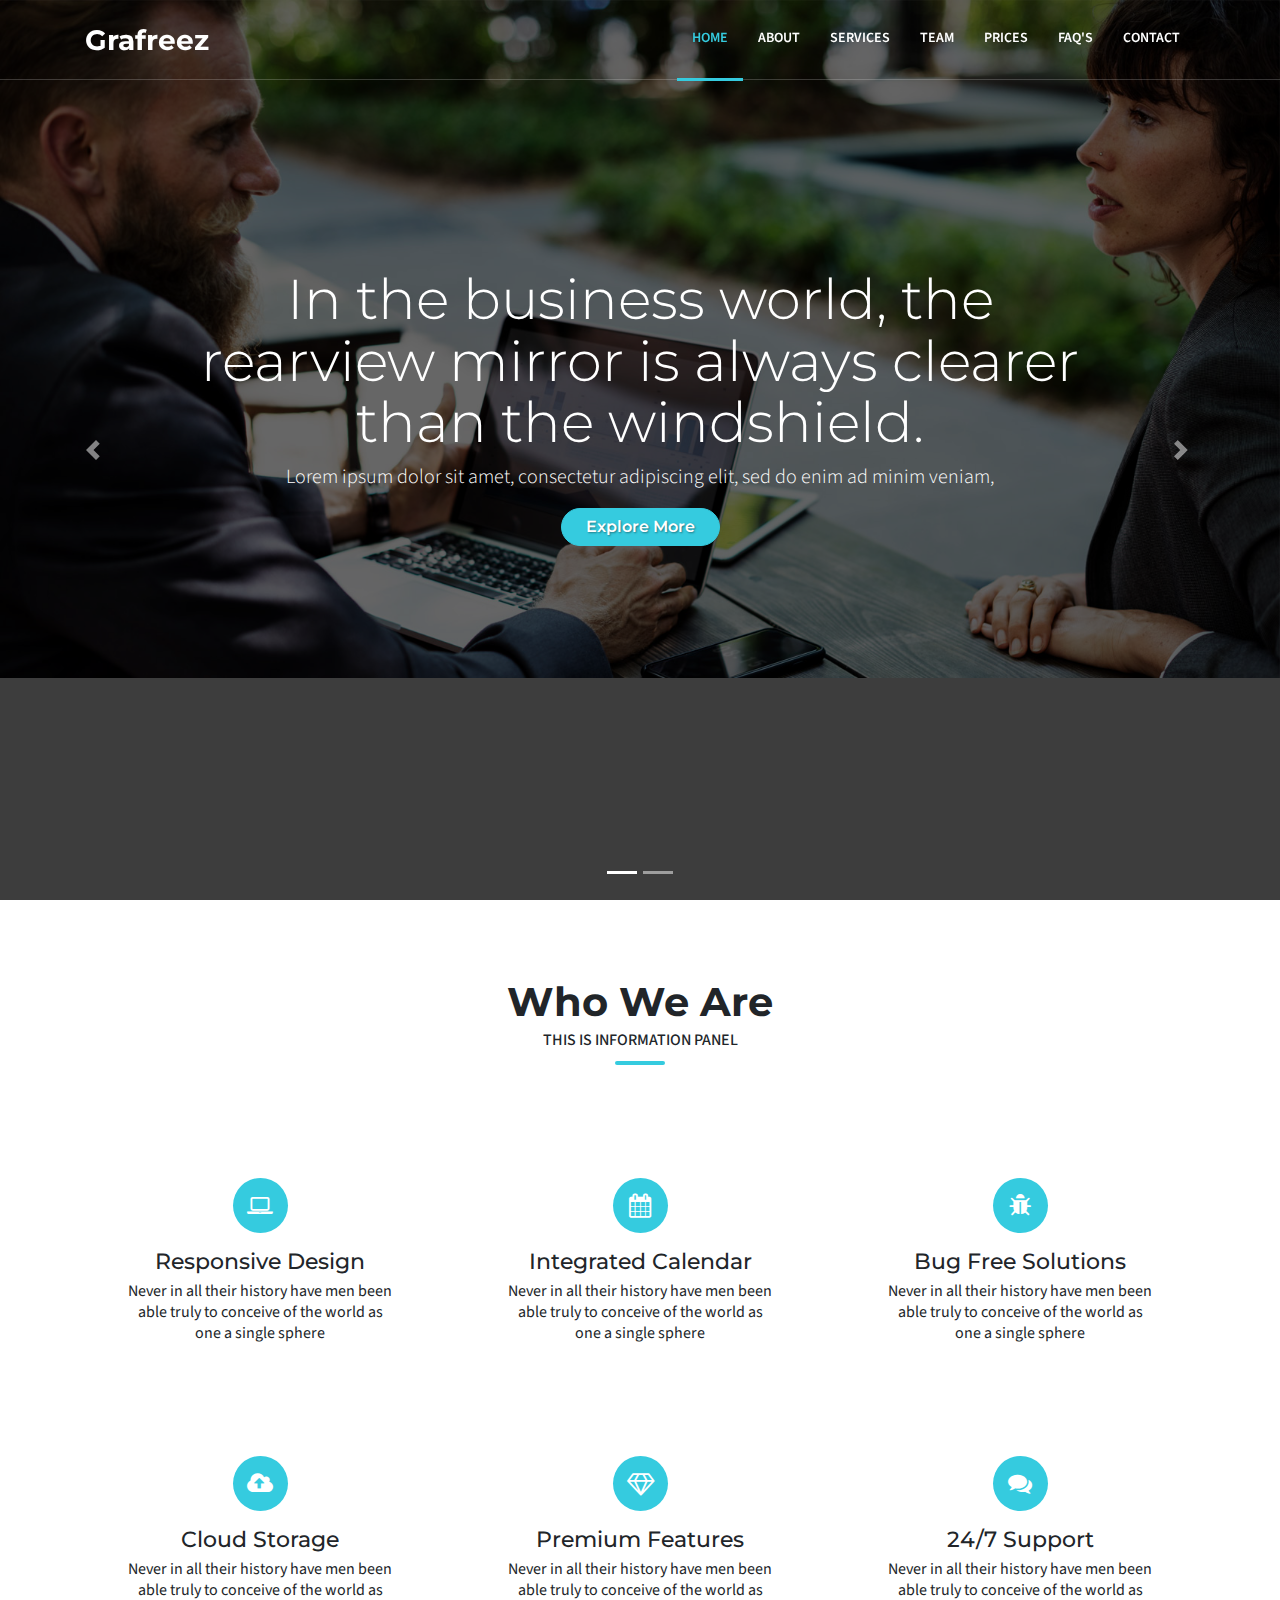
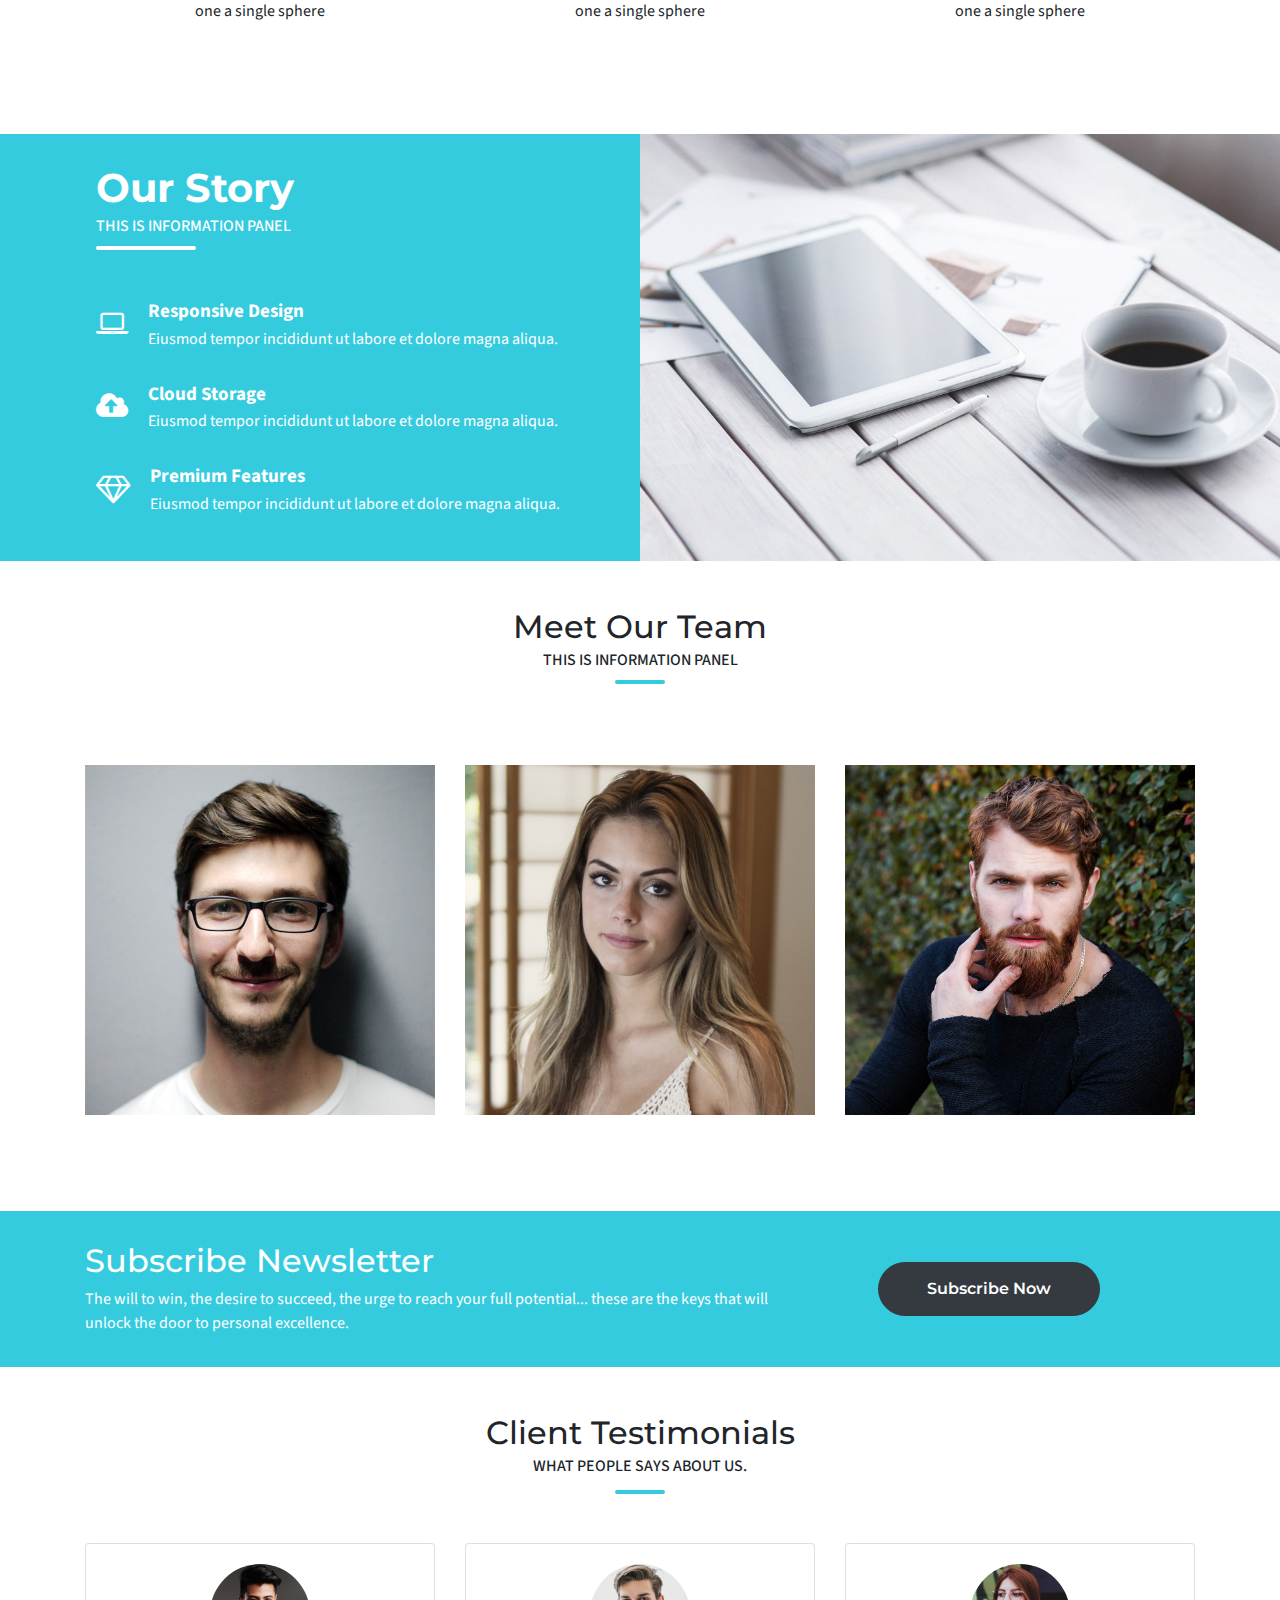
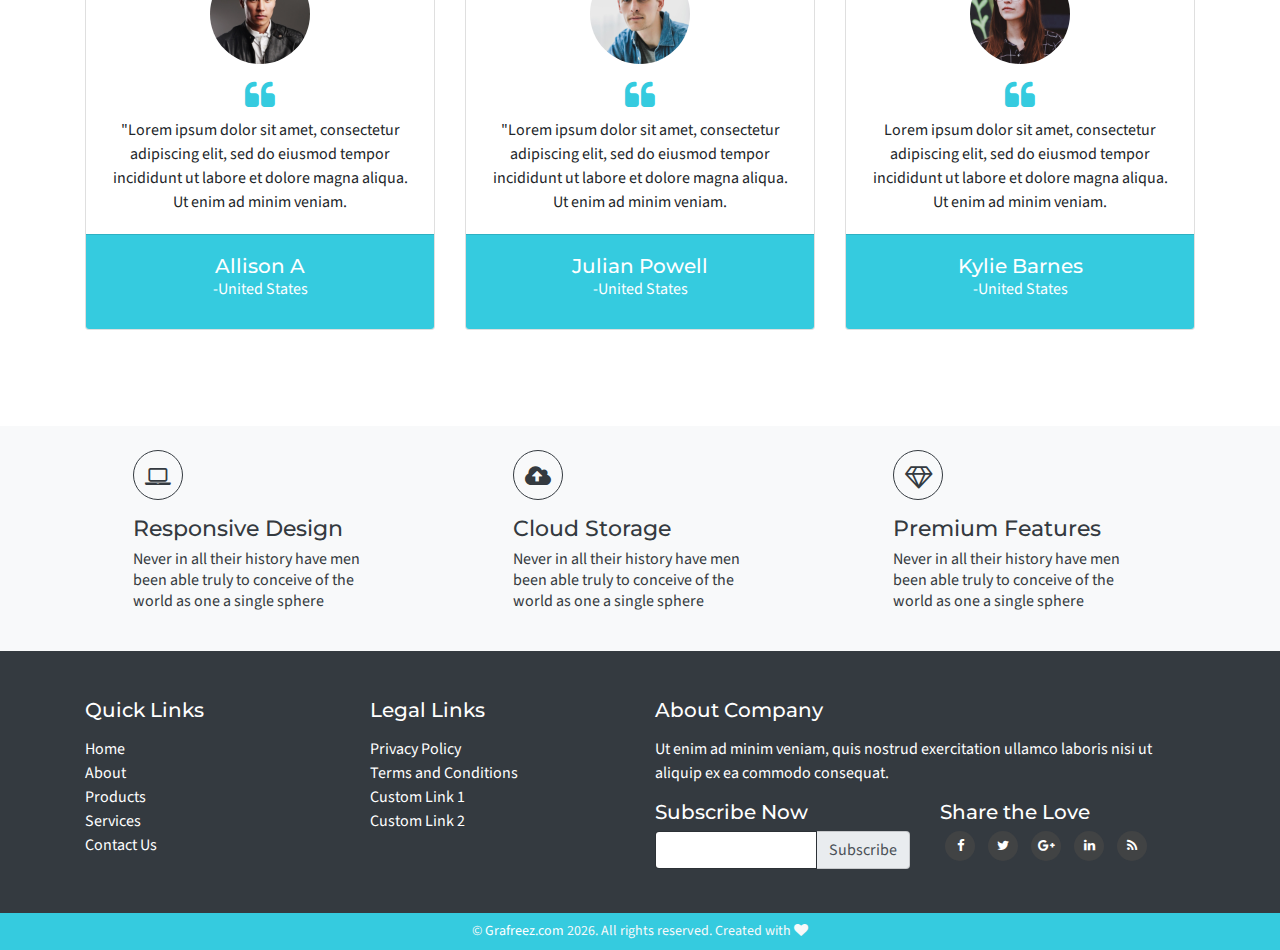
<file: index.html>
<!DOCTYPE html>
<html>
<head>
	<title>Multi Business Bootstrap Template Grafreez</title>
</head>
<!-- bootstrap Style CSS File -->
<link rel="stylesheet" href="css/bootstrap.min.css" crossorigin="anonymous">
<!-- Custom Style CSS File -->
<link rel="stylesheet" type="text/css" href="css/custom-style.css">
<!-- Font-Awesome Style CSS File -->
<link rel="stylesheet" type="text/css" href="font-awesome/css/font-awesome.min.css">
<body>

<!-- Top navigation -->
<nav class="navbar navbar-expand-md fixed-top top-nav">
	<div class="container">
		  <a class="navbar-brand" href="index.html"><strong>Grafreez</strong></a>
		  <button class="navbar-toggler" type="button" data-toggle="collapse" data-target="#navbarSupportedContent" aria-controls="navbarSupportedContent" aria-expanded="false" aria-label="Toggle navigation">
		    <span class="navbar-toggler-icon"><i class="fa fa-bars" aria-hidden="true"></i></span>
		  </button>

		  <div class="collapse navbar-collapse" id="navbarSupportedContent">
		    <ul class="navbar-nav ml-auto">
		      <li class="nav-item active">
		        <a class="nav-link" href="index.html">Home <span class="sr-only">(current)</span></a>
		      </li>
		      <li class="nav-item">
		        <a class="nav-link" href="about.html">About</a>
		      </li>
		      <li class="nav-item">
		        <a class="nav-link" href="services.html">Services</a>
		      </li>
		      <li class="nav-item">
		        <a class="nav-link" href="team.html">Team</a>
		      </li>
		      <li class="nav-item">
		        <a class="nav-link" href="price.html">Prices</a>
		      </li>
		      <li class="nav-item">
		        <a class="nav-link" href="faq.html">FAQ's</a>
		      </li>
		      <li class="nav-item">
		        <a class="nav-link" href="contact.html">Contact</a>
		      </li>
		    </ul>
		  </div>	
	</div>
</nav>

<!-- Intro Seven -->
<section class="intro carousel slide bg-overlay-light h-auto" id="carouselExampleCaptions">
    <ol class="carousel-indicators">
      <li data-target="#carouselExampleCaptions" data-slide-to="0" class="active"></li>
      <li data-target="#carouselExampleCaptions" data-slide-to="1" class=""></li>
    </ol>
    <div class="carousel-inner" role="listbox">
      <div class="carousel-item active">
        <img class="d-block img-fluid" alt="First slide" src="img/intro-bg-01.jpg">
        <div class="carousel-caption ">
          	<h2 class="display-4 text-white mb-2 mt-4">In the business world, the rearview mirror is always clearer than the windshield.</h2>
			<p class="text-white mb-3 px-5 lead">Lorem ipsum dolor sit amet, consectetur adipiscing elit, sed do enim ad minim veniam, </p>
			<a href="#" class="btn btn-primary btn-capsul px-4 py-2">Explore More</a>
        </div>
      </div>
      <div class="carousel-item">
        <img class="d-block img-fluid" alt="First slide" src="img/intro-bg-02.jpg">
        <div class="carousel-caption ">
          	<h2 class="display-4 text-white mb-2 mt-4">Accept the challenges so that you can feel the exhilaration of victory.</h2>
			<p class="text-white mb-3 px-5 lead">Lorem ipsum dolor sit amet, consectetur adipiscing elit, sed do enim ad minim veniam, </p>
			<a href="#" class="btn btn-primary btn-capsul px-4 py-2">Explore More</a>
        </div>
      </div>
    </div>
    <a class="carousel-control-prev" href="#carouselExampleCaptions" role="button" data-slide="prev">
      <span class="carousel-control-prev-icon" aria-hidden="true"></span>
      <span class="sr-only">Previous</span>
    </a>
    <a class="carousel-control-next" href="#carouselExampleCaptions" role="button" data-slide="next">
      <span class="carousel-control-next-icon" aria-hidden="true"></span>
      <span class="sr-only">Next</span>
    </a>
</section>

<!-- Info block 1 -->
<section class="info-section">
	<div class="container">
		<div class="head-box text-center mb-5">
			<h2>Who We Are</h2>
			<h6 class="text-underline-primary">This is information panel</h6>
		</div>
		<div class="three-panel-block mt-5">
			<div class="row">
				<div class="col-lg-4 col-md-6 col-sm-6">
					<div class="service-block-overlay text-center mb-5 p-lg-3">
						<i class="fa fa-laptop box-circle-solid mt-3 mb-3" aria-hidden="true"></i>
						<h3>Responsive Design</h3>
						<p class="px-4">Never in all their history have men been able truly to conceive of the world as one a single sphere</p>
					</div>
				</div>
				<div class="col-lg-4 col-md-6 col-sm-6">
					<div class="service-block-overlay text-center mb-5 p-lg-3">
						<i class="fa fa-calendar box-circle-solid mt-3 mb-3" aria-hidden="true"></i>
						<h3>Integrated Calendar</h3>
						<p class="px-4">Never in all their history have men been able truly to conceive of the world as one a single sphere</p>
					</div>
				</div>
				<div class="col-lg-4 col-md-6 col-sm-6">
					<div class="service-block-overlay text-center mb-5 p-lg-3">
						<i class="fa fa-bug box-circle-solid mt-3 mb-3" aria-hidden="true"></i>
						<h3>Bug Free Solutions</h3>
						<p class="px-4">Never in all their history have men been able truly to conceive of the world as one a single sphere</p>
					</div>
				</div>
				<div class="col-lg-4 col-md-6 col-sm-6">
					<div class="service-block-overlay text-center p-lg-3">
						<i class="fa fa-cloud-upload box-circle-solid mt-3 mb-3" aria-hidden="true"></i>
						<h3>Cloud Storage</h3>
						<p class="px-4">Never in all their history have men been able truly to conceive of the world as one a single sphere</p>
					</div>
				</div>
				<div class="col-lg-4 col-md-6 col-sm-6">
					<div class="service-block-overlay text-center p-lg-3">
						<i class="fa fa-diamond box-circle-solid mt-3 mb-3" aria-hidden="true"></i>
						<h3>Premium Features</h3>
						<p class="px-4">Never in all their history have men been able truly to conceive of the world as one a single sphere</p>
					</div>
				</div>
				<div class="col-lg-4 col-md-6 col-sm-6">
					<div class="service-block-overlay text-center p-lg-3">
						<i class="fa fa-comments box-circle-solid mt-3 mb-3" aria-hidden="true"></i>
						<h3>24/7 Support</h3>
						<p class="px-4">Never in all their history have men been able truly to conceive of the world as one a single sphere</p>
					</div>
				</div>
			</div>
		</div>
	</div>
</section>

<!-- Info block 1 -->
<section class="info-section bg-primary py-0">
	<div class="container-fluid">
		<div class="row">
            <div class="col-md-6 col-lg-6 content-half mt-md-0 pl-5 pt-4">
                <div class="head-box mb-5 pl-5 mt-2">
					<h2 class="text-white">Our Story</h2>
					<h6 class="text-white text-underline-rb-white">This is information panel</h6>
				</div>
                <ul class="pl-5">
                    <li>
                    	<i class="fa fa-laptop box-round-outline" aria-hidden="true"></i>
                    	<span class="list-content">
                    		<strong>Responsive Design</strong>
                    		<br>Eiusmod tempor incididunt ut labore et dolore magna aliqua.
                    	</span>
                	</li>
                    <li>
                    	<i class="fa fa-cloud-upload box-round-outline" aria-hidden="true"></i>
                    	<span class="list-content">
                    		<strong>Cloud Storage</strong>
                    		<br>Eiusmod tempor incididunt ut labore et dolore magna aliqua.
                    	</span>
                    </li>
                    <li>
                    	<i class="fa fa-diamond box-round-outline" aria-hidden="true"></i>
                    	<span class="list-content">
                    		<strong>Premium Features</strong>
                    		<br>Eiusmod tempor incididunt ut labore et dolore magna aliqua.
                    	</span>
                    </li>
                </ul>
            </div>
            <div class="col-md-6 p-0 m-0">
            	<img src="img/intro-bg.jpg" class="img-fluid">
            </div>
        </div>
</section>

<!-- team style 1 -->
<section class="team-section py-5">
	<div class="container">
		<div class="row mb-5">
			<div class="head-box text-center mb-5 col-md-12">
				<h2>Meet Our Team</h2>
				<h6 class="text-underline-primary mb-5">This is information panel</h6>
			</div>
			<div class="col-md-4 mb-md-0 mb-sm-4">
				<div class="member-box anim-lf t-bottom">
			        <img class="img-fluid" src="img/t-member-01.jpg" alt="">
			        <div class="overlay-content">
			          <h3 class="text-white ml-3 my-0">Jim Gorden</h3>
			          <p class="text-white ml-3 mb-3">Developer</p>
			          <span class="socail-l ml-3 mb-3">
			            <a href="#" class="mr-2"><i class="fa fa-facebook box-circle-solid"></i></a>
						<a href="#" class="mr-2"><i class="fa fa-twitter box-circle-solid"></i></a>
						<a href="#"><i class="fa fa-dribbble box-circle-solid"></i></a>
			          </span>
			        </div>
			    </div>
			</div>
			<div class="col-md-4 mb-md-0 mb-sm-4">
				<div class="member-box anim-lf t-bottom">
			        <img class="img-fluid" src="img/t-member-02.jpg" alt="">
			        <div class="overlay-content">
			          <h3 class="text-white ml-3 my-0">Peyton Warren</h3>
			          <p class="text-white ml-3 mb-3">UI/UX</p>
			          <span class="socail-l ml-3 mb-3">
			            <a href="#" class="mr-2"><i class="fa fa-facebook box-circle-solid"></i></a>
						<a href="#" class="mr-2"><i class="fa fa-twitter box-circle-solid"></i></a>
						<a href="#"><i class="fa fa-dribbble box-circle-solid"></i></a>
			          </span>
			        </div>
			    </div>
			</div>
			<div class="col-md-4 mb-md-0 mb-sm-4">
				<div class="member-box anim-lf t-bottom">
			        <img class="img-fluid" src="img/t-member-03.jpg" alt="">
			        <div class="overlay-content">
			          <h3 class="text-white ml-3 my-0">Craig Thompson</h3>
			          <p class="text-white ml-3 mb-3">Manager</p>
			          <span class="socail-l ml-3 mb-3">
			            <a href="#" class="mr-2"><i class="fa fa-facebook box-circle-solid"></i></a>
						<a href="#" class="mr-2"><i class="fa fa-twitter box-circle-solid"></i></a>
						<a href="#"><i class="fa fa-dribbble box-circle-solid"></i></a>
			          </span>
			        </div>
			    </div>
			</div>
		</div>
	</div>
</section>

<!-- Widget 1 -->
<section class="widget py-3 bg-primary">
		<div class="container">
			<div class="row">
				<div class="col-lg-8 col-md-8 col-sm-12 text-sm-center text-md-left text-white pt-3">
					<h2>Subscribe Newsletter</h2>
					<p>The will to win, the desire to succeed, the urge to reach your full potential... these are the keys that will unlock the door to personal excellence.</p>
				</div>
				<div class="col-md-4 col-lg-3 col-sm-12 text-sm-center text-md-right copy-container">
					<div class="copy-content">
						<a href="#" class="btn btn-dark btn-capsul px-5 py-3">Subscribe Now</a>
					</div>
				</div>
			</div>
		</div>
</section>

<!-- Testimonial Block 04-->
<section class="testimonial-section py-5">
	<div class="container">
		<div class="row">
			<div class="head-box text-center mb-3 col-md-12">
				<h2>Client Testimonials</h2>
				<h6 class="text-underline-primary mb-5 pb-1">What people says about us.</h6>
			</div>
			<div class="col-md-4 mb-sm-4 mb-md-0 pb-5">
				<div class="card block-style-03">
				  <div class="card-body">
				  	<p class="text-center"><img class="img-fluid rounded-circle" src="img/t-member-06.jpg" alt="Generic placeholder image"></p>
				  	<p class="text-center mb-1"><i class="fa fa-quote-left fa-2x text-primary" aria-hidden="true"></i></p>
				    <p class="card-text text-center">"Lorem ipsum dolor sit amet, consectetur adipiscing elit, sed do eiusmod tempor incididunt ut labore et dolore magna aliqua. Ut enim ad minim veniam.</p>
				  </div>
				  <div class="card-footer bg-primary">
				    <div class="media text-center text-white">
				      <div class="media-body">
					    <h5 class="mt-2 mb-0">Allison A</h5>
					    <p>-United States</p>
					  </div>
					</div>
				  </div>
				</div>
			</div>
			<div class="col-md-4 mb-sm-4 mb-md-0 pb-5">
				<div class="card block-style-03">
				  <div class="card-body">
				  	<p class="text-center"><img class="img-fluid rounded-circle" src="img/t-member-05.jpg" alt="Generic placeholder image"></p>
				  	<p class="text-center mb-1"><i class="fa fa-quote-left fa-2x text-primary" aria-hidden="true"></i></p>
				    <p class="card-text text-center">"Lorem ipsum dolor sit amet, consectetur adipiscing elit, sed do eiusmod tempor incididunt ut labore et dolore magna aliqua. Ut enim ad minim veniam.</p>
				  </div>
				  <div class="card-footer bg-primary">
				    <div class="media text-center text-white">
				      <div class="media-body">
					    <h5 class="mt-2 mb-0">Julian Powell</h5>
					    <p>-United States</p>
					  </div>
					</div>
				  </div>
				</div>
			</div>
			<div class="col-md-4 pb-5">
				<div class="card block-style-03">
				  <div class="card-body">
				  	<p class="text-center"><img class="img-fluid rounded-circle" src="img/t-member-04.jpg" alt="Generic placeholder image"></p>
				  	<p class="text-center mb-1"><i class="fa fa-quote-left fa-2x text-primary" aria-hidden="true"></i></p>
				  	<p class="card-text text-center">Lorem ipsum dolor sit amet, consectetur adipiscing elit, sed do eiusmod tempor incididunt ut labore et dolore magna aliqua. Ut enim ad minim veniam.</p>
				  </div>
				  <div class="card-footer bg-primary">
				    <div class="media text-center text-white">
				      <div class="media-body">
					    <h5 class="mt-2 mb-0">Kylie Barnes</h5>
					    <p>-United States</p>
					  </div>
					</div>
				  </div>
				</div>
			</div>
		</div>
	</div>
</section>


<!-- Info block 6 -->
<section class="info-section bg-light py-4">
	<div class="container">
		<div class="three-panel-block text-dark">
			<div class="row">
				<div class="col-md-4">
					<div class="service-block text-left px-lg-5 px-md-0">
						<i class="fa fa-laptop box-circle-outline mb-3" aria-hidden="true"></i>
						<h3>Responsive Design</h3>
						<p>Never in all their history have men been able truly to conceive of the world as one a single sphere</p>
					</div>
				</div>
				<div class="col-md-4">
					<div class="service-block text-left px-lg-5 px-md-0">
						<i class="fa fa-cloud-upload box-circle-outline mb-3" aria-hidden="true"></i>
						<h3>Cloud Storage</h3>
						<p>Never in all their history have men been able truly to conceive of the world as one a single sphere</p>
					</div>
				</div>
				<div class="col-md-4">
					<div class="service-block text-left px-lg-5 px-md-0">
						<i class="fa fa-diamond box-circle-outline mb-3" aria-hidden="true"></i>
						<h3>Premium Features</h3>
						<p>Never in all their history have men been able truly to conceive of the world as one a single sphere</p>
					</div>
				</div>
			</div>
		</div>
	</div>
</section>

<!-- Footer Block 1 -->
<section class="footer-section bg-dark pt-5">
	<div class="container pb-3">
		<div class="row">
			<div class="col-md-3">
				<div class="about-box text-white">
					<h5 class="mb-3">Quick Links</h5>
					<ul class="list-unstyled">
						<li><a href="#" class="text-white">Home</a></li>
						<li><a href="#" class="text-white">About</a></li>
						<li><a href="#" class="text-white">Products</a></li>
						<li><a href="#" class="text-white">Services</a></li>
						<li><a href="#" class="text-white">Contact Us</a></li>
					</ul>
				</div>
			</div>
			<div class="col-md-3">
				<div class="about-box text-white">
					<h5 class="mb-3">Legal Links</h5>
					<ul class="list-unstyled">
						<li><a href="#" class="text-white">Privacy Policy</a></li>
						<li><a href="#" class="text-white">Terms and Conditions</a></li>
						<li><a href="#" class="text-white">Custom Link 1</a></li>
						<li><a href="#" class="text-white">Custom Link 2</a></li>
					</ul>
				</div>
			</div>
			<div class="col-md-6">
				<div class="row">
					<div class="col-md-12">
						<div class="about-box text-white">
							<h5 class="mb-3">About Company</h5>
							<p>Ut enim ad minim veniam, quis nostrud exercitation ullamco laboris nisi ut aliquip ex ea commodo consequat.</p>
						</div>
					</div>
					<div class="col-md-6">
						<h5 class="text-white">Subscribe Now</h5>
						<div class="input-group">
						  <input class="form-control" aria-label="Amount (to the nearest dollar)" type="text">
						  <span class="input-group-addon">Subscribe</span>
						</div>
					</div>
					<div class="col-md-6">
						<h5 class="text-white">
							Share the Love
						</h5>
						<ul class="social-box social-circle">
		                    <li><a href="#" class="fa-box" title="Facebook"><i class="fa fa-facebook"></i></a></li>
		                    <li><a href="#" class="tw-box" title="Twitter"><i class="fa fa-twitter"></i></a></li>
		                    <li><a href="#" class="go-box" title="Google +"><i class="fa fa-google-plus"></i></a></li>
		                    <li><a href="#" class="ld-box" title="Linkedin"><i class="fa fa-linkedin"></i></a></li>
		                    <li><a href="#" class="rss-box" title="Rss"><i class="fa fa-rss"></i></a></li>
		                </ul>
					</div>
				</div>
			</div>
		</div>
	</div>
	<div class="copy-footer bg-primary py-2 mt-4">
		<div class="container text-center text-light">
			&copy; <a href="http://grafreez.com" target="_blank">Grafreez.com</a> <span id="year"></span>. All rights reserved. Created with <i class="fa fa-heart"></i>
		</div>
	</div>
</section>

<!-- Javascript Files  -->
<script  src="js/jquery-3.3.1.min.js" crossorigin="anonymous"></script>
<script src="js/bootstrap.min.js" crossorigin="anonymous"></script>
<script src="js/popper.min.js" crossorigin="anonymous"></script>
<script src="js/core.js" crossorigin="anonymous"></script>
</body>
</html>
</file>
<file: css/custom-style.css>
/*Google Fonts*/
@import url('https://fonts.googleapis.com/css?family=Montserrat:500,600,700');
@import url('https://fonts.googleapis.com/css?family=Source+Sans+Pro:400,600,700');

body, html{
	height: 100%;
	width:100%;
}
body{
	font-size: 1rem;
	font-family: 'Source Sans Pro', sans-serif;
}

/* ========== Universal Stylings ========== */
h1,h2,h3,h4,h5{
	position: relative;
	font-family: 'Montserrat', sans-serif;
}
h6{
	position: relative;
	text-transform: uppercase;
}
.bg-primary{
	background-color: #35CBDF!important;
}
.text-inverse{
	color: #074052;
}
.text-primary{
	color: #35CBDF!important;
}
.btn{
	font-family: 'Montserrat', sans-serif;
	font-size: 1rem;
	font-weight: 600;
	
}
.btn-primary{
	background-color: #35CBDF;
	border-color: #35CBDF;
	text-shadow: 1px 1px 2px rgba(0,0,0,0.4)
}
.btn-primary:hover,.btn-primary:focus{
	background-color: #00BED7;
	border-color: #00BED7;
}
.btn-capsul{
	border-radius: 50px;
}
i.box-circle-outline{
	border-color: inherit;
	border-width: 1px;
	border-style:solid;
	border-radius: 50%;
	height: 50px;
    line-height: 50px;
    text-align: center;
    width: 50px;
}
i.box-circle-solid{
	background-color:#35CBDF;
	border-radius: 50%;
    color: #fff;
    font-size: 22px;
    height: 55px;
    line-height: 55px;
    text-align: center;
    width: 55px;
}
.text-underline-white:before{
	content:"";
	position: absolute;
	width:100px;
	height: 4px;
	left:50%;
	margin-left:-50px;
	background:#fff;
	bottom: -15px;
	border-radius: 10px;
}
.text-underline-rb-white:before{
	content:"";
	position: absolute;
	width:100px;
	height: 4px;
	left:0;
	background:#fff;
	bottom: -15px;
	border-radius: 10px;
}
.text-underline-primary:before{
	content:"";
	position: absolute;
	width:50px;
	height: 4px;
	left:50%;
	margin-left:-25px;
	background:#35CBDF;
	bottom: -15px;
	border-radius: 10px;
}
.text-underline-rb-primary:before{
	content:"";
	position: absolute;
	width:100px;
	height: 4px;
	left:0;
	background:#35CBDF;
	bottom: -15px;
	border-radius: 10px;
}
.bg-overlay:before{
	content:"";
	background:rgba(0,0,0,0.7);
	position: absolute;
	height: 100%;
	width:100%;
	left:0;
	top:0;
	z-index: -1;
}
.bg-overlay-light:before{
	content:"";
	background:rgba(0,0,0,0.4);
	position: absolute;
	height: 100%;
	width:100%;
	left:0;
	top:0;
	z-index: -1;
}
.parallax{
	background-attachment: fixed!important;
}



/* ========== Top Navigation ========== */
.top-nav {
    border-bottom: 1px solid rgba(255, 255, 255, 0.2);
    height: 80px;
    transition: 0.5s ease-in;
	-webkit-transition: 0.5s ease-in;
	-moz-transition: 0.5s ease-in;
}
.top-nav .navbar-nav li .nav-link {
    color: #fff;
    font-size: 14px;
    padding:29px 15px;
    font-weight: 600;
    text-transform: uppercase;
    transition: 0.5s ease-in;
	-webkit-transition: 0.5s ease-in;
	-moz-transition: 0.5s ease-in;
}
.top-nav li a.nav-link:hover, .top-nav .nav-item.active a.nav-link{
    border-bottom: 3px solid #35cbdf;
    color: #35cbdf;
    transition: 0.5s ease-in;
	-webkit-transition: 0.5s ease-in;
	-moz-transition: 0.5s ease-in;
}
.top-nav .navbar-brand{
	font-size: 28px;
	color: #fff;
	font-family: 'Montserrat', sans-serif;
}
.top-nav.light-header{
	height: 60px;
	background: #fff;
	box-shadow: 0 0 10px rgba(0,0,0,0.23);
	transition: 0.5s ease-in;
	-webkit-transition: 0.5s ease-in;
	-moz-transition: 0.5s ease-in;
}
.top-nav.light-header .navbar-brand{
	color: #212121;
}
.top-nav.light-header .navbar-nav li .nav-link {
    color: #212121;
    padding: 19px 15px;
    transition: 0.5s ease-in;
	-webkit-transition: 0.5s ease-in;
	-moz-transition: 0.5s ease-in;
}

.top-nav.light-header li a.nav-link:hover, .top-nav.light-header .nav-item.active a.nav-link{
	border-bottom: 3px solid #35cbdf;
    color: #35cbdf;
    transition: 0.5s ease-in;
	-webkit-transition: 0.5s ease-in;
	-moz-transition: 0.5s ease-in;
}


/* ========== Intro Header ========== */
.intro{
	float: left;
	width:100%;
	display: flex;
	align-items:center;
	height:100%;
	position: relative;
	z-index: 1;
}
.intro.intro-small{
	height: 60%;
}
.intro-bg{
	background:url("../img/intro-bg-03.jpg");
	background-repeat:no-repeat;
	background-position: center center;
	background-size:cover;
}
.caption-container{
	width:50rem;
	margin:0 auto;
}
.caption-two-panel{
	display: flex;
	align-items:center;
}
.intro h1{
	font-weight: 700;
}
.intro-caption .btn i{
	float: left;
	margin-right:15px;
}
.intro .carousel-item{
	height: 100vh;
}
.intro .carousel-item::before{
	content:"";
	background:rgba(0,0,0,0.6);
	position: absolute;
	width:100%;
	height: 100vh;
}
.intro  .carousel-caption{
	top:25%;
}

/* ========== Who We Are ========== */

.info-section{
	float: left;
	width:100%;
	padding:5rem 0;
	position: relative;
	z-index: 1;
}
.info-section h2{
	font-weight: 700;
	font-size: 2.5rem;
}

.info-section .head-sec{
	float: left;
	width:100%;
}

.info-section h3{
	font-size: 1.4rem;
}
.info-section p {
    font-size: 1rem;
    line-height: 1.3rem;
}
.info-section .box h2{
    font-size:24px;
    margin-bottom:20px;
    margin-top:0;
}

.info-section .box i{
    font-size:20px;
}
.info-section .box{
    display:flex;
}
.info-section .text-box{
    flex:1 1 0;
    text-align:left;
}
.info-section .icon-box{
    line-height: 1.2;
    width:70px;
}
.info-section .service-block-overlay{
	transition: .5s;
	-webkit-transition: .5s;
	-moz-transition: .5s;
}
.info-section .service-block-overlay:hover{
	background: #fff none repeat scroll 0 0;
    border-radius: 5px;
    box-shadow: 0 0 90px rgba(0, 0, 0, 0.1);
    float: left;
    margin-top: -10px;
    position: relative;
    width: 100%;
	transition: .5s;
	-webkit-transition: .5s;
	-moz-transition: .5s;
}
.content-half{
    color:#fff;
}
.content-half ul{
    padding:0;
    list-style:none;
}
.content-half ul li{
    margin:15px 0;
    float:left;
    width:100%;
}
.content-half ul li i{
    float:left;
    font-size:30px;
    padding-top:10px;
    padding-bottom:10px;
}
.content-half ul li .list-content{
    float:left;
    margin-left:20px;
}
.content-half ul li strong{
    font-size:19px;
    font-weight:700;
}
.content-half .btn{
    margin-top:20px;
}
/*--- three Block Panel ---*/
.three-panel-block{
	float: left;
	width: 100%;
}
.three-panel-block i{
	font-size: 1.5rem;
	margin-bottom: 15px;
}
.three-panel-block i.box-round{
	border-color: inherit;
	border-width: 1px;
	border-style:solid;
	padding:16px;
	border-radius: 50%;
}

/*--- Two Block Panel ---*/
.two-panel-block{
	float: left;
	width: 100%;
}
.two-panel-block p{
	font-size:16px;
}


/*--- Two Block Panel ---*/
.four-panel-block{
	float: left;
	width:100%;
}

/* ========== Who We Are ========== */
.widget{
	float: left;
	width:100%;
	position: relative;
	z-index: 1;
}

/* ========== Copy Content Styles ========== */
.copy-content-sec{
	float: left;
	width:100%;
	padding:5rem 0;
	position: relative;
	z-index: 1;
}
.copy-container{
	display: flex;
	align-items: center;
}
.copy-content{
	float: left;
	width:100%;
}
.copy-content li i{
	float: left;
	width:30px;
	margin-top:5px;
	color: #5CB85C;
}

/* ========== Team Section ========== */

.team-section{
	float: left;
	width:100%;
	position: relative;
	z-index: 1;
}
.team-footer{
	float: left;
	width:100%;
	padding: 15px;
}
.team-footer h3{
	font-size: 1.5rem;
	text-transform: capitalize;
}
.member-box{
  width:100%
  float:left;
  position:relative;
  overflow:hidden
}
.member-box:hover> img{
transform: scale(1.05);
transition:1s ease-in;  
}
.member-box img{
  transition:0.3s ease-in;  
}
.member-box.t-bottom .overlay-content{
	display:flex;
	flex-direction:column;
	justify-content:flex-end;
}
.member-box.t-center .overlay-content{
	display:flex;
	flex-direction:column;
	justify-content:center;
	align-items: center;
}
.member-box i.box-circle-solid{
	padding: 0;
	width:40px;
	height: 40px;
	text-align: center;
	line-height: 40px;
}
/* style 1 */
.member-box.anim-lf .overlay-content{
  position:absolute;
  background-color:rgba(0,0,0,0.6);
  left:-100%;
  bottom:0;
  width: 100%;
  height:100%;
  transition:0.4s ease-in;
}
.member-box.anim-lf:hover>.overlay-content{
  left:0;
  transition:0.4s ease-in;
}
/* style 1 */
.member-box.anim-bt .overlay-content{
  position:absolute;
  background-color:rgba(0,0,0,0.6);
  bottom:-100%;
  width: 100%;
  height:100%;
  transition:0.6s ease-in;
}

.member-box.anim-bt:hover>.overlay-content{
  bottom:0;
  transition:0.4s ease-in;
}

/* ========== Testimonial Section ========== */
.testimonial-section{
	float: left;
	width:100%;
	position: relative;
	z-index: 1;
}
.testimonial-section .block-style-03 img{
	width:100px;
}

/* ========== Footer Section ========== */
.footer-section{
	float: left;
	width:100%;
	position: relative;
	z-index: 1;
}
.footer-section .list-box img {
    width: 70px;
}
.footer-section .list-box a.title{
	font-size: 14px;
	line-height: 0;
}
.footer-section .copy-text{
	font-size: 12px;
	border-top: 1px solid #555;
}
.social-box a.icoRss:hover {
	background-color: #F56505;
}
.social-box a.fa-box:hover {
	background-color:#3B5998;
}
.social-box a.tw-box:hover {
	background-color:#33ccff;
}
.social-box a.go-box:hover {
	background-color:#BD3518;
}
.social-box a.ld-box:hover {
	background-color:#007bb7;
}
ul.social-box {
	list-style: none;
	display: inline;
	margin-left:0 !important;
	padding: 0;
}
ul.social-box li {
	display: inline;
	margin: 0 5px;
}
.social-box li a {
    background: #414344;
    border-radius: 50%;
    display: inline-block;
    font-size: 13px;
    height: 30px;
    margin: 0 auto;
    position: relative;
    text-align: center;
    width: 30px;
}

.social-box li i {
	margin:0;
	line-height:30px;
	text-align: center;
}

.social-box li a:hover i, .triggeredHover {
	-moz-transform: rotate(360deg);
	-webkit-transform: rotate(360deg);
	-ms--transform: rotate(360deg);
	transform: rotate(360deg);
	-webkit-transition: all 0.2s;
	-moz-transition: all 0.2s;
	-o-transition: all 0.2s;
	-ms-transition: all 0.2s;
	transition: all 0.2s;
}
.social-box i {
	color: #fff;
	-webkit-transition: all 0.8s;
	-moz-transition: all 0.8s;
	-o-transition: all 0.8s;
	-ms-transition: all 0.8s;
	transition: all 0.8s;
}

/* ========== Copy Content Styles ========== */
.copy-content-sec{
	float: left;
	width:100%;
	padding:5rem 0;
	position: relative;
	z-index: 1;
}
.copy-container{
	display: flex;
	align-items: center;
}
.copy-content{
	float: left;
	width:100%;
}
.copy-content li i{
	float: left;
	width:30px;
	margin-top:5px;
	color: #5CB85C;
}
.faq-box .card{
	border-color: #35CBDF;	
	margin-top: 10px;
}
.faq-box .card-header{
	background-color: #35CBDF;
	color: #fff;
}


/* ========== Price Table Styles ========== */
.price-section{
	float: left;
	width:100%;
	padding:5rem 0;
	position: relative;
	z-index: 1;
}
.price-section h2 {
    font-size: 2.5rem;
    font-weight: 700;
}
.price-section .price-block{

}
.price-section .currency{
	font-size: 25px;
    vertical-align: super;
}
.price-section .price-count{
	font-size: 60px;
	line-height: 60px;
}
.price-section .price-block small{
	display: block;
	font-size: 15px;
}

/* ========== Contact Section ========== */
.contact-section{
	float: left;
	width: 100%;
	position: relative;
	z-index: 1;
}
.contact-section #map {
    display: block;
    width: 100%;
    height: 100%;
}

.contact-section #map {
    background: #fff;
    width:100%;
    height: 100%;
}
.contact-section .form-control{
	border-radius: 0;
}
.contact-section #map{
	height: 350px;
}

/* ========== Copy Footer Styles ========== */
.copy-footer{
	float: left;
	width:100%;
	font-size: 14px;
	background: #111;
}
.copy-footer a{
	color: #fff;
}
.copy-footer a:hover{
	text-decoration: underline;
}


/* ========== Responsive Stylings ========== */
@media (max-width: 991px){
	.container{
		width: 100%;
	}
	.intro .intro-box{
		padding-left: 0;
		margin-bottom: 0;
	}
	.intro .intro-box span{
		margin-right: 10px;
	}
	.intro .intro-box .list-item{
		width: 85%;
	}
	.content-half ul li i{
		font-size: 20px;
	}
	.content-half ul li .list-content{
		width:77%;
	}
	.content-half ul li strong{
		line-height: 0;
	}
	.testimonial-section .single-testimonial .carousel-item{
		width: 100%;
		margin-left: 0;
		margin-right: 0;
	}
	.widget h2 {
    	font-size: 1.5rem;
	}
	.widget .counter{
		line-height: 0;
		font-size: 1.7rem;
	}
	.widget .fa-3x{
		font-size: 2rem;
	}
	.widget .stat-content h4{
		font-size: 1.2rem;
	}
}

@media (max-width: 767px){
	.container{
		width:100%;
	}
	.intro .intro-form-small input[type="text"], .intro .intro-form-small input[type="password"]{
		width: 36%;
	}
	.intro .carousel-caption{
		top:10%;
	}
	.widget.widget-counter .container{
		width: 100%;
	}
	.contact-section #map {
    	height: 400px
	}
    .intro .display-4{
        font-size:2rem;
    }
    .intro p{
        display: none;
    }
    .intro img{
        height: 100%;
    }
    .intro .btn-primary{
        margin-top: 20px;
    }
    .top-nav .navbar-toggler i {
    color: #fff;
    margin-top: 6px;
    }
    .top-nav.light-header .navbar-toggler i {
    color: #00BED7;
    }
    .top-nav  .navbar-collapse.show {
    background-color: #fff;
    text-align: center;
    padding: 12px 0;
    }
    .top-nav .navbar-collapse.show a{
    color: #000;
    }
}
</file>
